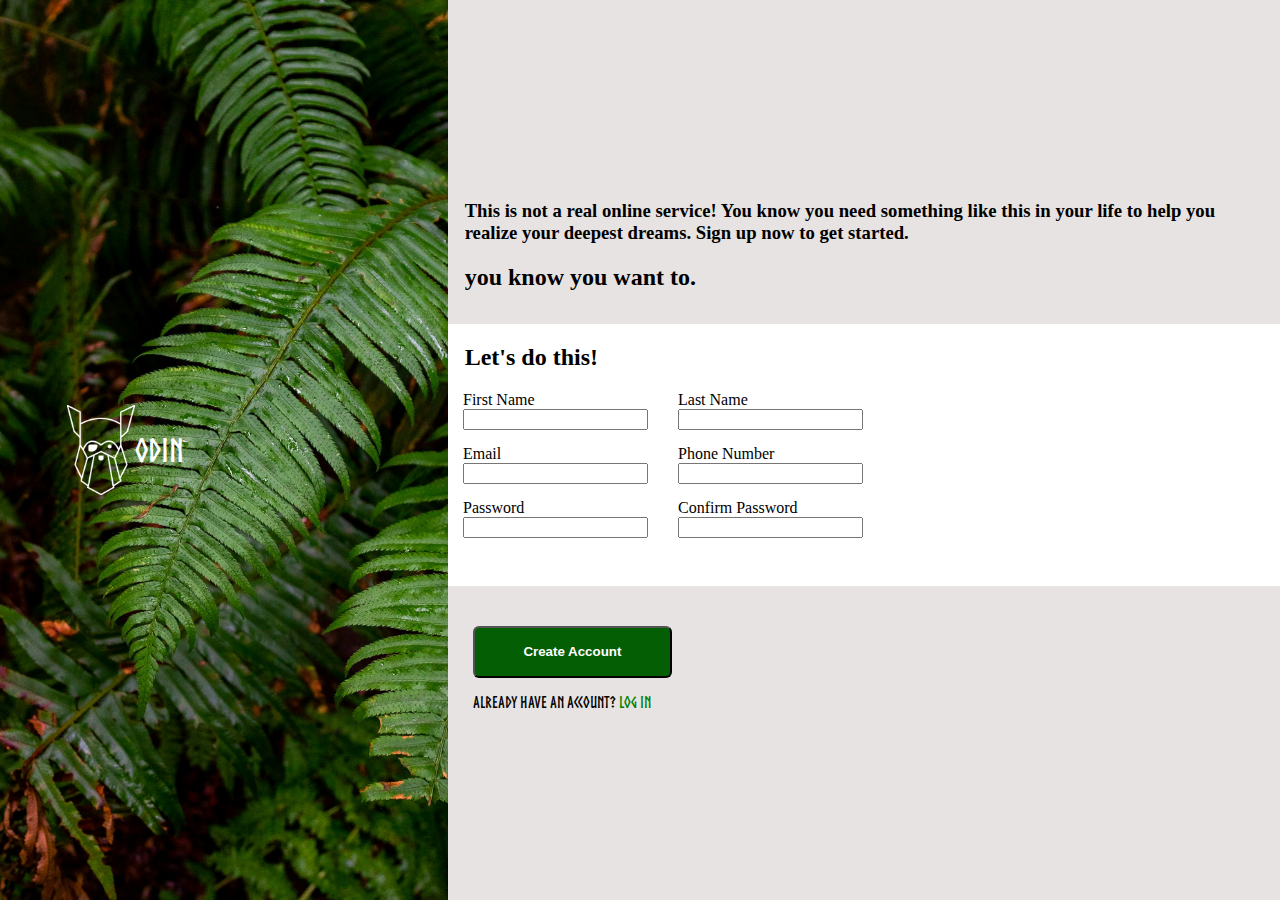
<file: index.html>
<!DOCTYPE html>
<html lang="en">
<head>
    <meta charset="UTF-8">
    <meta name="viewport" content="width=device-width, initial-scale=1.0">
    <title>SignUpForm</title>
    <link rel="stylesheet" href="style.css">
</head>
<body>
 <div class="main">
    <div class="left">
        <img class="logo" src="odin-lined.png">
        <h1>ODIN</h1>
    </div>
    <div class="right">
        <div class="heading">
         <h3 class="firstp">This is not a real online service! You know you need something like this in your life to help you realize your deepest dreams. Sign up now to get started.</h3>
         <h2 class="secondp">you know you want to. </h2>
        </div>
         
         <form action="results.html" method="GET" >
            <div class="form">
              <h2 class="form-heading">Let's do this!</h2>
                <fieldset>
                    <div>
                        <label for="first_name">First Name</label>
                        <input type="text" name="first_name" id="first_name">
                    </div>
                    <div class="last_name">
                        <label for="last_name">Last Name</label>
                        <input type="text" name="last_name" id="last_name">
                    </div>
                </fieldset>
                <fieldset>
                    <div>
                        <label for="email">Email</label>
                        <input type="email" name="email" id="email">
                    </div>
                    <div>
                        <label for="phone_number">Phone Number</label>
                        <input 
                        type="tel" 
                        name="phone_number" 
                        id="phone_number" 
                        minlength="11" 
                        maxlength="11" 
                        pattern="[0-9]+"
                        required>
                    </div>
                </fieldset>
                <fieldset>
                    <div>
                        <label for="password">Password</label>
                        <input type="password" 
                        name="password" 
                        id="p"
                        minlength="6"
                        >
                    </div>
                    <div>
                        <label for="confirm_password">Confirm Password</label>
                        <input 
                        type="password" 
                        name="confirm_password" 
                        id="confirm_password"
                        required
                        minlength="6"
                        >
                    </div>
                </fieldset>
              </h2>  
            </div>
         </form>
         <div class="bottom-section">
            <button class="create-account" type="submit">Create Account</button>
            <div class="login">
                <p>Already have an account? <a href="#">Log in</a></p>
            </div>
         </div>

         

 </div>
</body>
</html>
</file>
<file: style.css>
@font-face {
    font-family: Norse-Bold;
    src: url(../fonts/Norse-Bold.otf);
  }
    .left{
    background-image: url(halie-west-25xggax4bSA-unsplash.jpg);
    width: 35vw;
    background-repeat: no-repeat;
    background-size: cover;
    color: white;
    font-family: Norse-Bold, sans-serif;
    display: flex;
	justify-content: center;
	align-items: center;
  }

   .logo{
    height: 90px;
    margin-left: 15%;
  }

  h1 {
    font-family: Norse-Bold, sans-serif;
    display: flex;
    flex-direction: column;
    align-items: flex-start;
    justify-content: center;
    height: 400px;
    width: 100%
  }

 



  body{
    margin: 0;
    padding: 0;
    background: white;
    display: flex;
  }
  
  .main {
    display: flex;
    flex-direction: row;
    width: 100vw;
    height: 100vh;
  }



  .right{
    display: flex;
    flex-direction: column;
    background-color: rgb(231, 227, 227);
    width: 65vw;
  }

  .firstp{
    height: 25vh;
    display: flex;
    justify-content: flex-start;
    align-items: flex-end;
    margin-left: 2%;
    margin-right: 2%;
    margin-bottom: 2%;
  }

  .secondp{
    display: flex;
    justify-content: flex-start;
    align-items: flex-end;
    margin-left: 2%;
    margin-right: 2%;
    margin-bottom: 2%;
  }


form{
    background-color: white;
    display: flex;
	flex-direction: column;
	gap: 5px;
    margin-top: 2%;
   padding-bottom: 4%;
}

.form-heading{
    margin-left: 2%;
}

fieldset {
	display: flex;
	flex-direction: row;
	gap: 30px;
	border: none;
	margin: 15px;
	padding: 0;
}

.last_name{
    margin-right: 3.5rem;
}

label{
    display: block;
}

/* bottom section */
.bottom-section{
    margin-left: 3%;
}

.create-account{
    background-color: rgb(4, 94, 4);
    color: white;
    font-weight: bold;
    padding: 2% 6% 2% 6%;
    border-radius: 6px;
    margin-top: 5%;
}

.login{
    font-family:  Norse-Bold, sans-serif;
}

a {
    color: green;
    font-weight: bold;
    text-decoration: none;
}
</file>
